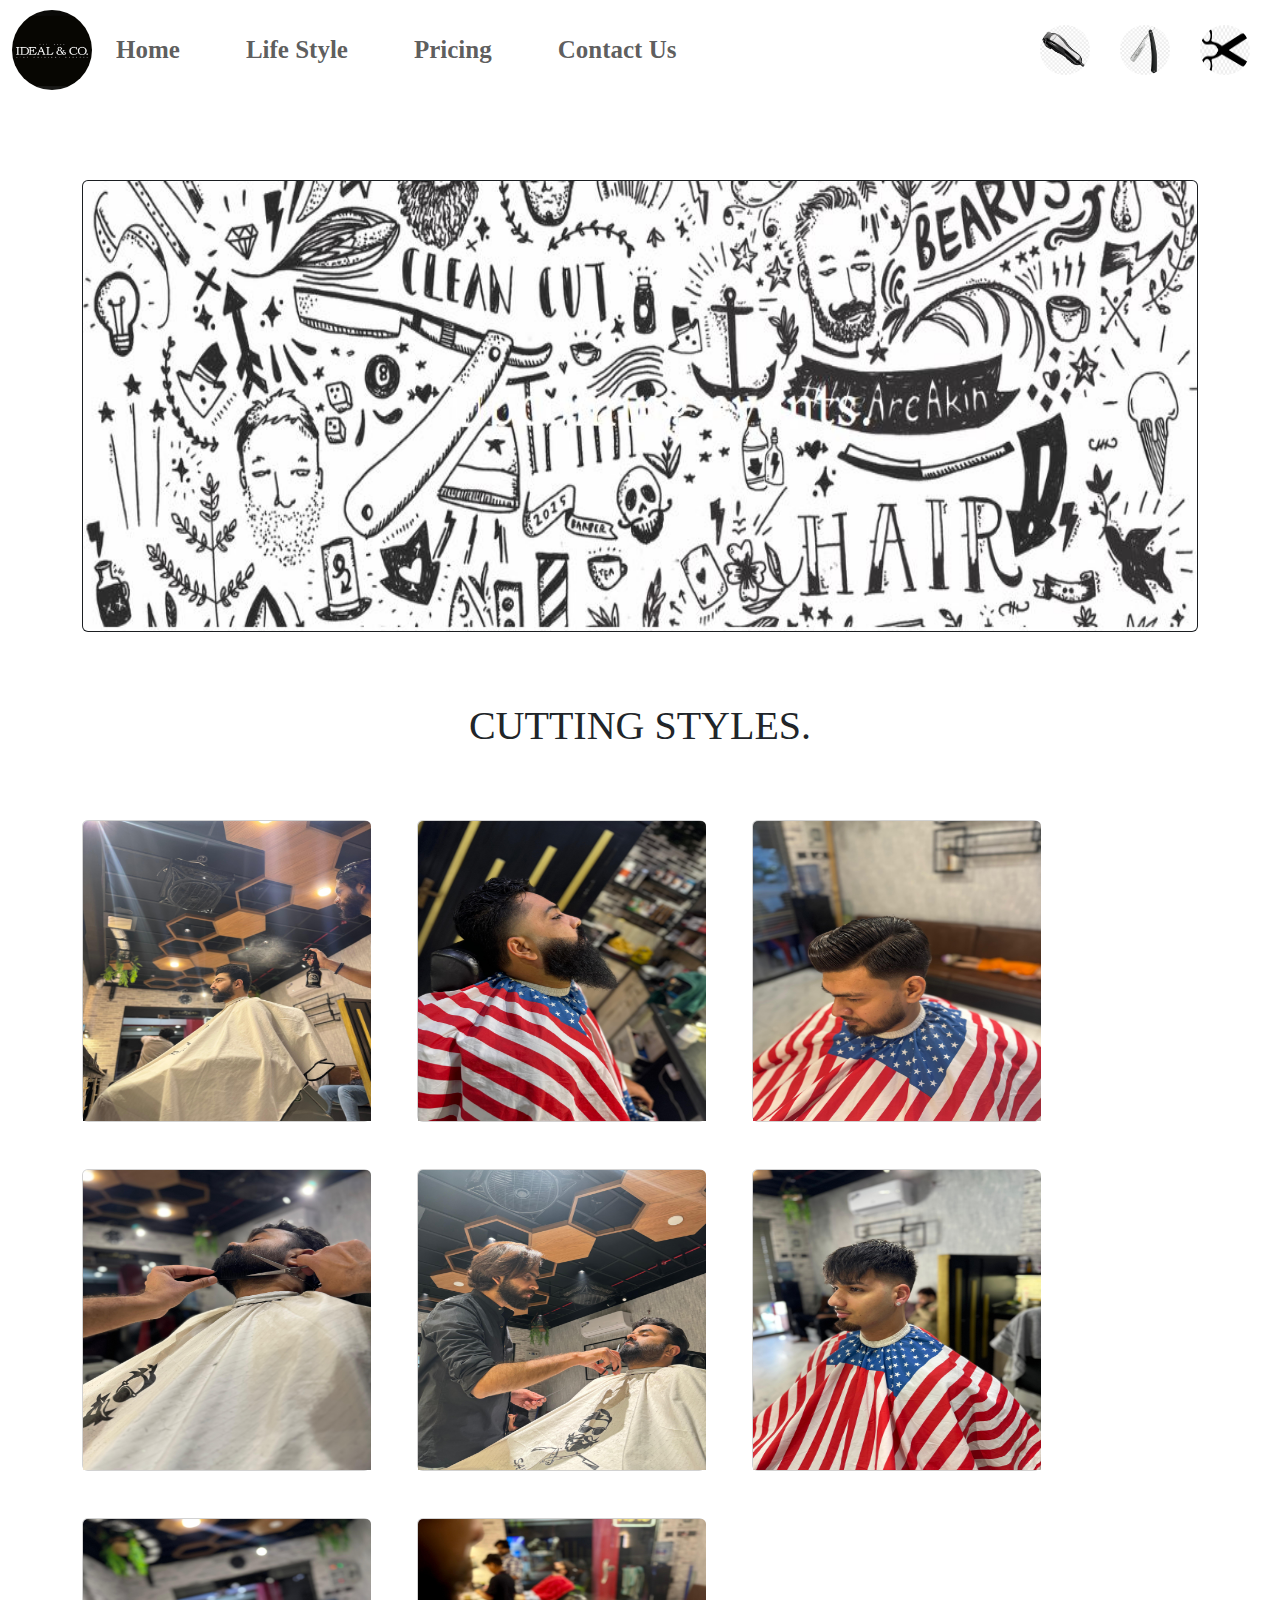
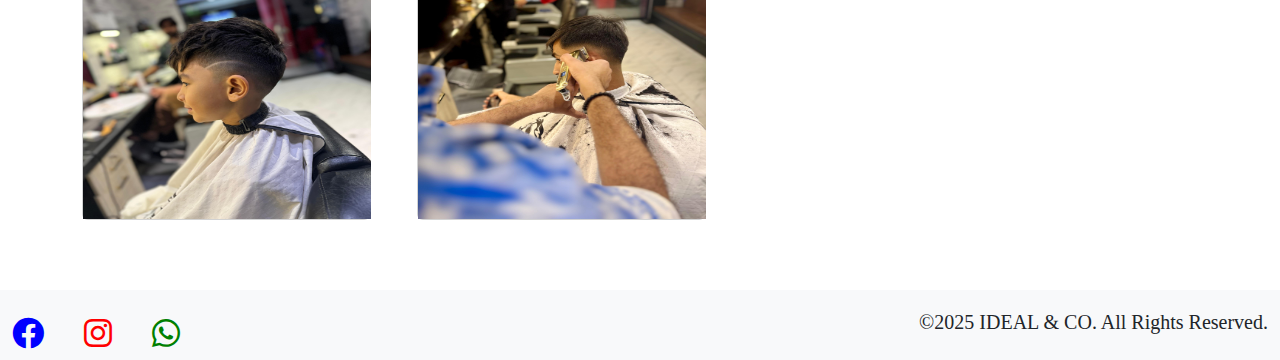
<file: lifestyle.html>
<!DOCTYPE html>
<html lang="en">

<head>
    <meta charset="UTF-8">
    <meta name="viewport" content="width=device-width, initial-scale=1.0">
    <title>LifeStyle</title>
    <link rel="stylesheet" href="https://cdn.jsdelivr.net/npm/bootstrap@5.3.3/dist/css/bootstrap.min.css">
    <link rel="stylesheet" href="styel.css">
    <link rel="stylesheet" href="https://cdnjs.cloudflare.com/ajax/libs/font-awesome/6.0.0/css/all.min.css">
</head>

<body>
    <div class="container-fluid" style="height: 110px;margin: 0;padding: 0; position: static;top: 0;">
        <nav class="navbar navbar-expand-lg " style="height: 100px;">
            <div class="container-fluid" style="z-index: 3;">
                <a class="navbar-brand" href="index.html"><img src="./img/logo.jpeg" alt=""
                        style="width:80px;height: 80px;border-radius: 50px;"></a>
                <button class="navbar-toggler" type="button" data-bs-toggle="collapse"
                    data-bs-target="#navbarNavAltMarkup" aria-controls="navbarNavAltMarkup" aria-expanded="false"
                    aria-label="Toggle navigation">
                    <span class="navbar-toggler-icon"></span>
                </button>
                <div class="collapse navbar-collapse" id="navbarNavAltMarkup">
                    <div class="navbar-nav" style="display: flex;gap: 50px; z-index: index 1;">
                        <!-- <a class="nav-link active" aria-current="page" href="#" style="font-size: 25px;">Book Now</a> -->
                        <a class="nav-link" href="#" style="font-size: 25px;">Home</a>
                        <a class="nav-link" href="lifestyle.html" style="font-size: 25px;">Life Style</a>
                        <a class="nav-link" href="#" style="font-size: 25px;">Pricing</a>
                        <a class="nav-link" href="#" style="font-size: 25px;">Contact Us</a>
                    </div>
                </div>
            </div>
            <div class="scissor" style="display: flex;gap:30px;padding-right:30px;">
                <img src="./logo/1.png" alt="">
                <img src="./logo/2.png" alt="">
                <img src="./logo/3.png" alt="">
            </div>
        </nav>
    </div>
    <div class="container" style="margin-top: 70px;">
        <div class="card text-bg-dark">
            <img src="./cuttings/cards (1).JPG" class="card-img" alt="..." style="height: 450px;">
            <!-- <div class="card-img-overlay">
              <h5 class="card-title">Card title</h5>
              <p class="card-text">This is a wider card with supporting text below as a natural lead-in to additional content. This content is a little bit longer.</p>
              <p class="card-text"><small>Last updated 3 mins ago</small></p>
            </div> -->
        </div>
    </div>
    <div class="container" style="margin-top: 70px; text-align: center;">
        <h1 style="margin-bottom: 70px;font-family:'Times New Roman', Times, serif;">CUTTING STYLES.</h1>
        <!-- cards starts from here -->
<div class="cutstyle img-fluid">
            <div class="card" style="width: 18rem;">
                <img src="./cuttings/cards (14).jpeg" class="card-img-top" alt="...">
            </div>

            <div class="card" style="width: 18rem;">
                <img src="./cuttings/cards (3).jpeg" class="card-img-top" alt="...">
                
            </div>
            <div class="card" style="width: 18rem;">
                <img src="./cuttings/cards (11).jpeg" class="card-img-top" alt="...">
                
            </div>

            <div class="card" style="width: 18rem;">
                <img src="./cuttings/cards (16).jpeg" class="card-img-top" alt="...">
                
            </div>

            <div class="card" style="width: 18rem;">
                <img src="./cuttings/cards (18).jpeg" class="card-img-top" alt="...">
               
            </div>

            <div class="card" style="width: 18rem;">
                <img src="./cuttings/cards (10).jpeg" class="card-img-top" alt="...">
                
            </div>
            <div class="card" style="width: 18rem;">
                <img src="./cuttings/cards (5).jpeg" class="card-img-top" alt="...">
               
            </div>
            <div class="card" style="width: 18rem;">
                <img src="./cuttings/cards (19).jpeg" class="card-img-top" alt="...">
               
            </div>
        </div>

    </div>
    <footer class="footer bg-light text-dark" style="height: 70px;margin-top: 70px;">
        <div class="container-fluid" style="display: flex;justify-content:space-between;padding-top: 20px;">
            <div class="syumbols" style="font-size: xx-large;display: flex;gap: 40px;">
                <a href="#"><i class="fa-brands fa-facebook" style="color: blue;"></i></a>
                <a href="#"><i class="fa-brands fa-instagram" style="color: red;"></i></a>
                <a href="https://wa.me/+923120573108"><i class="fa-brands fa-whatsapp" style="color:green;"></i></a>
            </div>
            <div class="cpright">
                <h5>©2025 IDEAL & CO. All Rights Reserved.</h5>
            </div>
        </div>
    </footer>


    <script src="https://cdn.jsdelivr.net/npm/bootstrap@5.3.3/dist/js/bootstrap.bundle.min.js"></script>
</body>

</html>
</file>
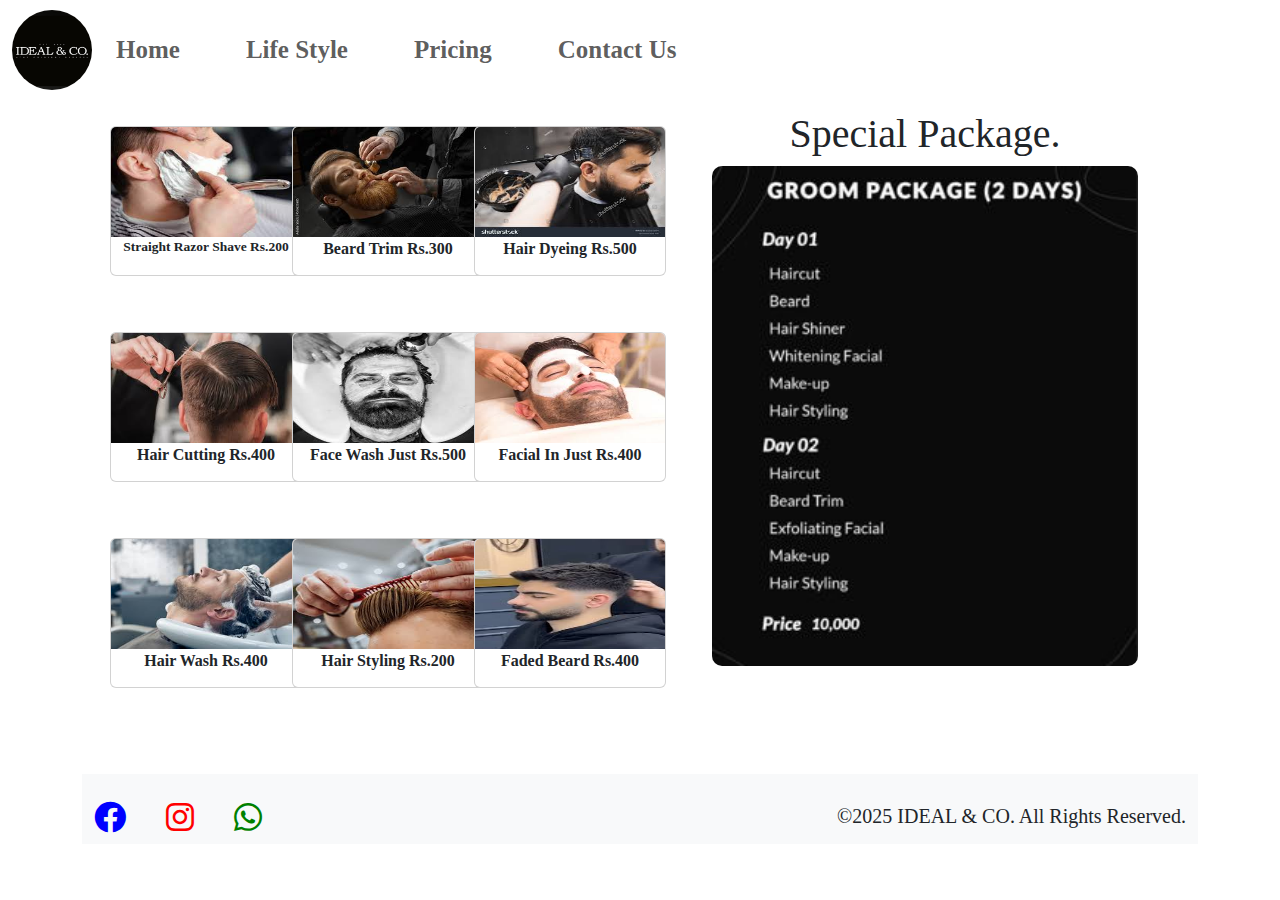
<file: price.html>
<!DOCTYPE html>
<html lang="en">

<head>
    <meta charset="UTF-8">
    <meta name="viewport" content="width=device-width, initial-scale=1.0">
    <title>Pricing</title>
    <link rel="stylesheet" href="https://cdn.jsdelivr.net/npm/bootstrap@5.3.3/dist/css/bootstrap.min.css">
    <link rel="stylesheet" href="styel.css">
    <link rel="stylesheet" href="https://cdnjs.cloudflare.com/ajax/libs/font-awesome/6.0.0/css/all.min.css">
    <link rel="preconnect" href="https://fonts.googleapis.com">
    <link rel="preconnect" href="https://fonts.gstatic.com" crossorigin>
    <link href="https://fonts.googleapis.com/css2?family=Playwrite+VN:wght@100..400&display=swap" rel="stylesheet">
</head>

<body>
    <div class="container-fluid" style="height: 110px;margin: 0;padding: 0; position: static;top: 0;">
        <nav class="navbar navbar-expand-lg " style="height: 100px;">
            <div class="container-fluid" style="z-index: 3;">
                <a class="navbar-brand" href="index.html"><img src="./img/logo.jpeg" alt=""
                        style="width:80px;height: 80px;border-radius: 50px;"></a>
                <button class="navbar-toggler" type="button" data-bs-toggle="collapse"
                    data-bs-target="#navbarNavAltMarkup" aria-controls="navbarNavAltMarkup" aria-expanded="false"
                    aria-label="Toggle navigation">
                    <span class="navbar-toggler-icon"></span>
                </button>
                <div class="collapse navbar-collapse" id="navbarNavAltMarkup">
                    <div class="navbar-nav" style="display: flex;gap: 50px; z-index: index 1;">
                        <!-- <a class="nav-link active" aria-current="page" href="#" style="font-size: 25px;">Book Now</a> -->
                        <a class="nav-link" href="#" style="font-size: 25px;">Home</a>
                        <a class="nav-link" href="lifestyle.html" style="font-size: 25px;">Life Style</a>
                        <a class="nav-link" href="#" style="font-size: 25px;">Pricing</a>
                        <a class="nav-link" href="https://wa.me/+923133545590" style="font-size: 25px;">Contact Us</a>
                    </div>
                </div>
            </div>
            <!-- <div class="scissor" style="display: flex;gap:30px;padding-right:30px;">
                <img src="./logo/1.png" alt="">
                <img src="./logo/2.png" alt="">
                <img src="./logo/3.png" alt="">
            </div> -->
        </nav>
    </div>
    <div class="container text-center">
        <div class="row">
            <div class="col">
                <div class="container text-center">
                    <div class="row row-cols-1 row-cols-md-2 row-cols-lg-3 g-4">
                        <div class="col">
                            <div class="p-3">
                                <div class="card-body">
                                    <div class="card" style="width: 12rem; height: 150px;">
                                        <img src="./Price/1.jpg" class="card-img-top" alt="..." style="height: 110px;">
                                        <p class="card-text" style="font-weight: bolder;font-size: 13.5px;">
                                            Straight Razor Shave Rs.200</p>
                                    </div>
                                </div>
                            </div>
                        </div>
                        <div class="col">
                            <div class="p-3">
                                <div class="card-body">
                                    <div class="card" style="width: 12rem; height: 150px;">
                                        <img src="./Price/2.jpg" class="card-img-top" alt="..." style="height: 110px;">
                                        <p class="card-text" style="font-weight: bolder;">Beard Trim Rs.300</p>
                                    </div>
                                </div>
                            </div>
                        </div>
                        <div class="col">
                            <div class="p-3">
                                <div class="card-body">
                                    <div class="card" style="width: 12rem; height: 150px;">
                                        <img src="./Price/3.jpg" class="card-img-top" alt="..." style="height: 110px;">
                                        <p class="card-text" style="font-weight: bolder;">Hair Dyeing Rs.500</p>
                                    </div>
                                </div>
                            </div>
                        </div>
                        <div class="col">
                            <div class="p-3">
                                <div class="card-body">
                                    <div class="card" style="width: 12rem; height: 150px;">
                                        <img src="./Price/4.jpg" class="card-img-top" alt="..." style="height: 110px;">
                                        <p class="card-text" style="font-weight: bolder;">Hair Cutting Rs.400</p>
                                    </div>
                                </div>
                            </div>
                        </div>
                        <div class="col">
                            <div class="p-3">
                                <div class="card-body">
                                    <div class="card" style="width: 12rem; height: 150px;">
                                        <img src="./Price/5.jpg" class="card-img-top" alt="..." style="height: 110px;">
                                        <p class="card-text" style="font-weight: bolder;">Face Wash Just Rs.500</p>
                                    </div>
                                </div>
                            </div>
                        </div>
                        <div class="col">
                            <div class="p-3">
                                <div class="card-body">
                                    <div class="card" style="width: 12rem; height: 150px;">
                                        <img src="./Price/6.jpg" class="card-img-top" alt="..." style="height: 110px;">
                                        <p class="card-text" style="font-weight: bolder;">Facial In Just Rs.400</p>
                                    </div>
                                </div>
                            </div>
                        </div>
                        <div class="col">
                            <div class="p-3">
                                <div class="card-body">
                                    <div class="card" style="width: 12rem; height: 150px;">
                                        <img src="./Price/7.jpg" class="card-img-top" alt="..." style="height: 110px;">
                                        <p class="card-text" style="font-weight: bolder;">Hair Wash Rs.400</p>
                                    </div>
                                </div>
                            </div>
                        </div>
                        <div class="col">
                            <div class="p-3">
                                <div class="card-body">
                                    <div class="card" style="width: 12rem; height: 150px;">
                                        <img src="./Price/8.jpg" class="card-img-top" alt="..." style="height: 110px;">
                                        <p class="card-text" style="font-weight:bolder ;">Hair Styling Rs.200</p>
                                    </div>
                                </div>
                            </div>
                        </div>
                        <div class="col">
                            <div class="p-3">
                                <div class="card-body">
                                    <div class="card" style="width: 12rem; height: 150px;">
                                        <img src="./Price/9.jpg" class="card-img-top" alt="..." style="height: 110px;">
                                        <p class="card-text" style="font-weight: bolder;">Faded Beard Rs.400</p>
                                    </div>
                                </div>
                            </div>
                        </div>
                    </div>
                </div>
            </div>
            <div class="col">
                <div class="container text-center">
                    <div class="row">
                        <div class="col-sm-12">
                            <h1>Special Package.</h1>
                        </div>
                        <!-- <div class="col-sm-4">col-sm-4</div> -->
                    </div>
                    <div class="row">
                        <div class="col-sm-12"><img src="./Price/groom.JPG" alt=""
                                style="height: 500px;border-radius: 10px;"></div>
                        <!-- <div class="col-sm">col-sm</div>
                      <div class="col-sm">col-sm</div> -->
                    </div>
                </div>
            </div>
        </div>
        <!-- <div class="row">
          <div class="col">
            1 of 3
          </div>
          <div class="col">
            2 of 3
          </div>
          <div class="col">
            3 of 3
          </div>
        </div>
      </div> -->
        <footer class="footer bg-light text-dark" style="height: 70px;margin-top: 70px;">
            <div class="container-fluid" style="display: flex;justify-content:space-between;padding-top: 20px;">
                <div class="syumbols" style="font-size: xx-large;display: flex;gap: 40px;">
                    <a href="#"><i class="fa-brands fa-facebook" style="color: blue;"></i></a>
                    <a href="#"><i class="fa-brands fa-instagram" style="color: red;"></i></a>
                    <a href="https://wa.me/+923133545590"><i class="fa-brands fa-whatsapp" style="color:green;"></i></a>
                </div>
                <div class="cpright">
                    <h5 style="margin-top: 10px;">©2025 IDEAL & CO. All Rights Reserved.</h5>
                </div>
            </div>
        </footer>
        <script src="https://cdn.jsdelivr.net/npm/bootstrap@5.3.3/dist/js/bootstrap.bundle.min.js"></script>
</body>

</html>
</file>
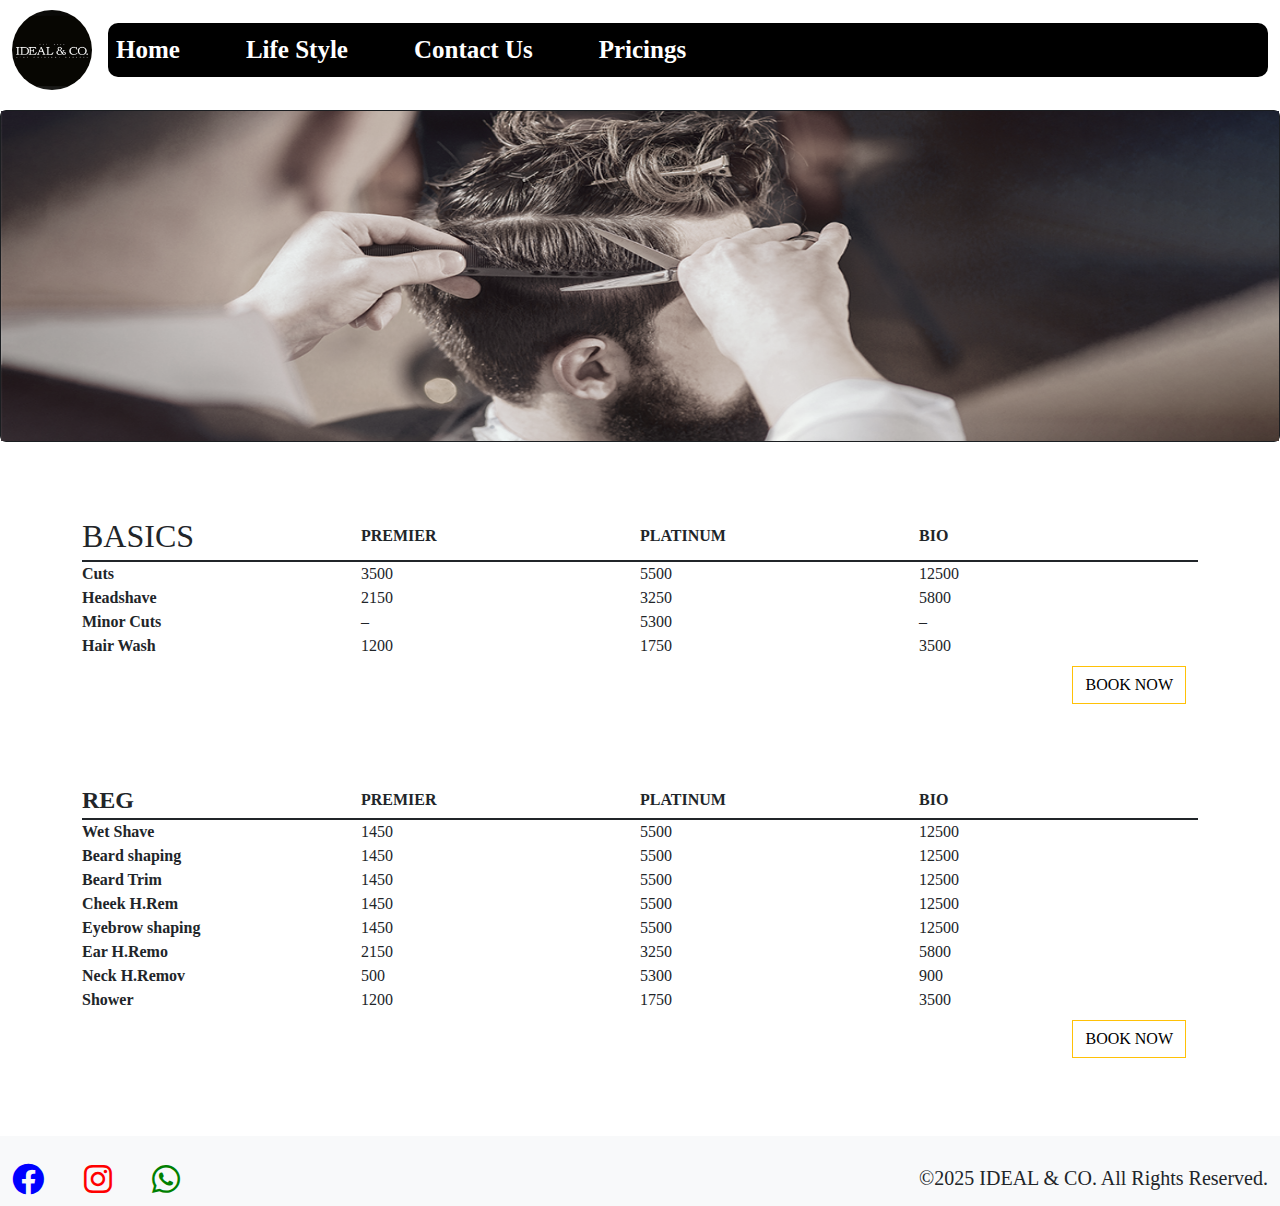
<file: price2.html>
<!DOCTYPE html>
<html lang="en">

<head>
    <meta charset="UTF-8">
    <meta name="viewport" content="width=device-width, initial-scale=1.0">
    <title>Document</title>
    <link rel="stylesheet" href="https://cdn.jsdelivr.net/npm/bootstrap@5.3.3/dist/css/bootstrap.min.css">
    <link rel="stylesheet" href="styel.css">
    <link rel="stylesheet" href="https://cdnjs.cloudflare.com/ajax/libs/font-awesome/6.0.0/css/all.min.css">
    <link rel="preconnect" href="https://fonts.googleapis.com">
    <link rel="preconnect" href="https://fonts.gstatic.com" crossorigin>
    <link href="https://fonts.googleapis.com/css2?family=Playwrite+VN:wght@100..400&family=Triodion&display=swap"
        rel="stylesheet">
</head>

<body>
    <div class="container-fluid" style="height: 110px;margin: 0;padding: 0; position: static;top: 0;">
        <nav class="navbar navbar-expand-lg " style="height: 100px;">
            <div class="container-fluid" style="z-index: 3;">
                <a class="navbar-brand" href="index.html"><img src="./img/logo.jpeg" alt=""
                        style="width:80px;height: 80px;border-radius: 50px;"></a>
                <button class="navbar-toggler" type="button" data-bs-toggle="collapse"
                    data-bs-target="#navbarNavAltMarkup" aria-controls="navbarNavAltMarkup" aria-expanded="false"
                    aria-label="Toggle navigation">
                    <span class="navbar-toggler-icon"></span>
                </button>
                <div class="collapse navbar-collapse" id="navbarNavAltMarkup"
                    style="background-color: rgb(0, 0, 0);border-radius: 10px;">
                    <div class="navbar-nav" style="display: flex;gap: 50px; z-index: index 3;">
                        <!-- <a class="nav-link active" aria-current="page" href="#" style="font-size: 25px;">Book Now</a> -->
                        <a class="nav-link active" href="index.html" style="font-size: 25px;color: rgb(255, 255, 255);">Home</a>
                        <a class="nav-link active" href="lifestyle.html" style="font-size: 25px;color: white;">Life
                            Style</a>
                        <!-- <a class="nav-link active" href="#" style="font-size: 25px;">Pricing</a> -->
                        <a class="nav-link active" href="https://wa.me/+923133545590"
                            style="font-size: 25px;color: white;">Contact Us</a>
                        <a class="nav-link active" href="price.html" style="font-size: 25px;color: white;">Pricings</a>
                        <!-- <a class="nav-link active dropdown-toggle" href="#" id="navbarDropdown" role="button"
                            data-bs-toggle="dropdown" aria-expanded="false" style="font-size: 25px;color: white;">
                            Pricing
                        </a> -->
                        <!-- <ul class="dropdown-menu" aria-labelledby="navbarDropdown">
                            <li><a class="dropdown-item" href="#">Basic Plan ($9.99)</a></li>
                            <li><a class="dropdown-item" href="#">Premium Plan ($19.99)</a></li>
                            <li><a class="dropdown-item" href="#">Enterprise Plan ($49.99)</a></li>
                        </ul> -->
                    </div>
                </div>
            </div>
        </nav>
    </div>
    <div class="container-fluid" style="margin: 0;padding: 0;">
        <div class="card text-bg-dark">
            <img src="./Price/p3.jpg" class="card-img" alt="..." style="height: 330px;object-fit:fill;border-radius: 0px;filter: grayscale(70%);">
            <!-- <div class="card-img-overlay">
              <h5 class="card-title">Card title</h5>
              <p class="card-text">This is a wider card with supporting text below as a natural lead-in to additional content. This content is a little bit longer.</p>
              <p class="card-text"><small>Last updated 3 mins ago</small></p>
            </div> -->
        </div>
    </div>
    <div class="container" style="margin-top: 70px;">
        <table class="table-responsive w-100" style="font-weight: normal !important;">
            <thead>
                <tr>
                    <th scope="col" class="col-sm-3" style="font-size: xx-large;font-weight: normal;">BASICS</th>
                    <th scope="col" class="col-sm-3">PREMIER</th>
                    <th scope="col" class="col-sm-3">PLATINUM</th>
                    <th scope="col" class="col-sm-3">BIO</th>
                </tr>
            </thead>
            <tbody class="table-group-divider">
                <tr>
                    <th scope="row">Cuts</th>
                    <td>3500</td>
                    <td>5500</td>
                    <td>12500</td>
                </tr>
                <tr>
                    <th scope="row">Headshave</th>
                    <td>2150</td>
                    <td>3250</td>
                    <td>5800</td>
                </tr>
                <tr>
                    <th scope="row">Minor Cuts</th>
                    <td>–</td>
                    <td>5300</td>
                    <td>–</td>
                </tr>
                <tr>
                    <th scope="row">Hair Wash</th>
                    <td>1200</td>
                    <td>1750</td>
                    <td>3500</td>
                </tr>
            </tbody>    
        </table>
        <nav class="navbar bg-body-light">
            <form class="container-fluid justify-content-end">
                <button class="btn btn-outline-warning rounded-0" type="button">
                    <a href="https://wa.me/+923133545590" style="text-decoration: none;color:black;">BOOK NOW</a>
                </button>
            </form>
        </nav>
    </div>
    <!-- Table 2 Starts From Herte -->

    <div class="container" style="margin-top: 70px;">
        <table class="table-responsive w-100" style="font-weight: normal !important;">
            <thead>
                <tr>
                    <th scope="col" class="col-sm-3" style="font-size:x-large;font-weight:bolder;">REG</th>
                    <th scope="col" class="col-sm-3">PREMIER</th>
                    <th scope="col" class="col-sm-3">PLATINUM</th>
                    <th scope="col" class="col-sm-3">BIO</th>
                </tr>
            </thead>
            <tbody class="table-group-divider">
                <tr>
                    <th scope="row">Wet Shave</th>
                    <td>1450</td>
                    <td>5500</td>
                    <td>12500</td>
                </tr>
                <tr>
                    <th scope="row">Beard shaping</th>
                    <td>1450</td>
                    <td>5500</td>
                    <td>12500</td>
                </tr>
                <tr>
                    <th scope="row">Beard Trim</th>
                    <td>1450</td>
                    <td>5500</td>
                    <td>12500</td>
                </tr>
                <tr>
                    <th scope="row">Cheek H.Rem</th>
                    <td>1450</td>
                    <td>5500</td>
                    <td>12500</td>
                </tr>
                <tr>
                    <th scope="row">Eyebrow shaping</th>
                    <td>1450</td>
                    <td>5500</td>
                    <td>12500</td>
                </tr>
                <tr>
                    <th scope="row">Ear H.Remo</th>
                    <td>2150</td>
                    <td>3250</td>
                    <td>5800</td>
                </tr>
                <tr>
                    <th scope="row">Neck H.Remov</th>
                    <td>500</td>
                    <td>5300</td>
                    <td>900</td>
                </tr>
                <tr>
                    <th scope="row">Shower</th>
                    <td>1200</td>
                    <td>1750</td>
                    <td>3500</td>
                </tr>
            </tbody>    
        </table>
        <nav class="navbar bg-body-light">
            <form class="container-fluid justify-content-end">
                <button class="btn btn-outline-warning rounded-0" type="button">
                    <a href="https://wa.me/+923133545590" style="text-decoration: none;color:black;">BOOK NOW</a>
                </button>
            </form>
        </nav>
</div>
<!-- Footer -->
<footer class="footer bg-light text-dark" style="height: 70px;margin-top: 70px;">
    <div class="container-fluid" style="display: flex;justify-content:space-between;padding-top: 20px;">
        <div class="syumbols" style="font-size: xx-large;display: flex;gap: 40px;">
            <a href="#"><i class="fa-brands fa-facebook" style="color: blue;"></i></a>
            <a href="#"><i class="fa-brands fa-instagram" style="color: red;"></i></a>
            <a href="https://wa.me/+923120573108"><i class="fa-brands fa-whatsapp" style="color:green;"></i></a>
        </div>
        <div class="cpright">
            <h5 style="margin-top: 10px;">©2025 IDEAL & CO. All Rights Reserved.</h5>
        </div>
    </div>
</footer>
<script src="https://cdn.jsdelivr.net/npm/bootstrap@5.3.3/dist/js/bootstrap.bundle.min.js"></script>
</body>

</html>
</file>
<file: styel.css>
*{
    margin: 0;
    padding: 0;
}
body{   
    font-family:'Times New Roman', Times, serif;"
  font-size: 30px;
  font-weight:bolder;

}
.card img{
    height: 700px;
}
.scissor img{
    width: 50px;
    height: 50px;;
    border-radius: 50px;
}
.cutstyle{
    display: flex;
    flex-wrap: wrap;
    gap: 47px;
width: 1300px;
height: auto;
}
.cutstyle img{
    height: 300px;
    width: 18rem;
}
/* .cutstyle img:hover{
    height: 400px;
    width: 20rem;
    border: none;
} */
</file>
